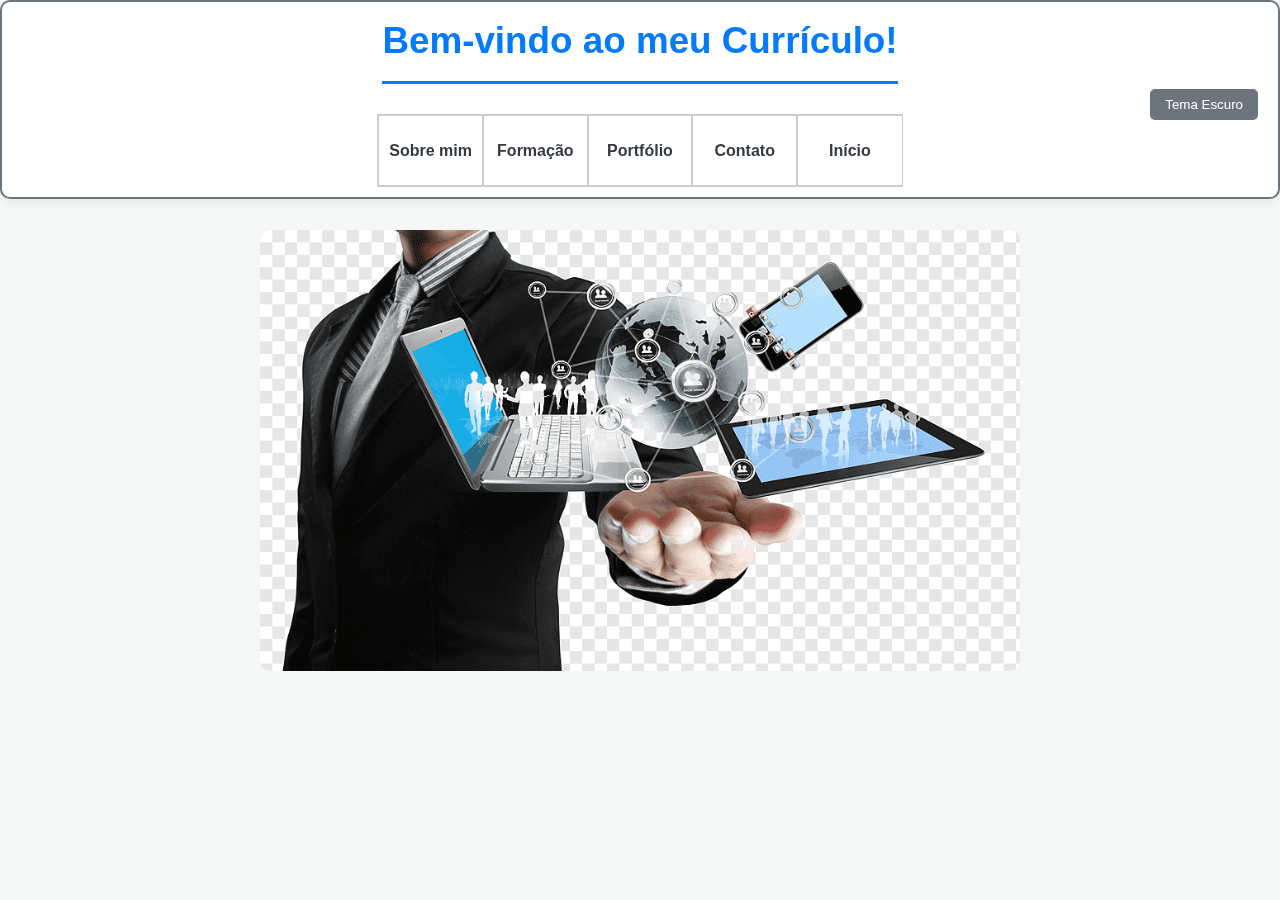
<file: index.html>
<!DOCTYPE html>
<html lang="pt-BR">
<head>
  <meta charset="UTF-8">
  <meta name="viewport" content="width=device-width, initial-scale=1.0">
  <title>Portfólio Pessoa (Currículo Online)</title>

      <!-- Link para o CSS. Este arquivo define o estilo e a responsividade. -->
  <link rel="stylesheet" href="styles.css">
</head>
<body>

      <!-- CABEÇALHO FIXO - Comum a todas as páginas -->
  <header class="main-header">
    <h1>Bem-vindo ao meu Currículo!</h1>
    <nav>
      <ul>
        <li><a href="sobre.html">Sobre mim</a></li>
        <li><a href="formacao.html">Formação</a></li>
        <li><a href="portfolio.html">Portfólio</a></li>
        <li><a href="contato.html">Contato</a></li>
        <li><a href="index.html">Início</a></li>
      </ul>
    </nav>
    <button id="theme-toggle">Alternar Tema</button>

  </header>
  <main>  
    <img src="imagem_de_TI.png" alt="Minha foto de apresentação">
  </main>

      <!-- LINK OBRIGATÓRIO PARA O JAVASCRIPT -->

  <script src="script.js"></script>
</body>
</html>
</file>
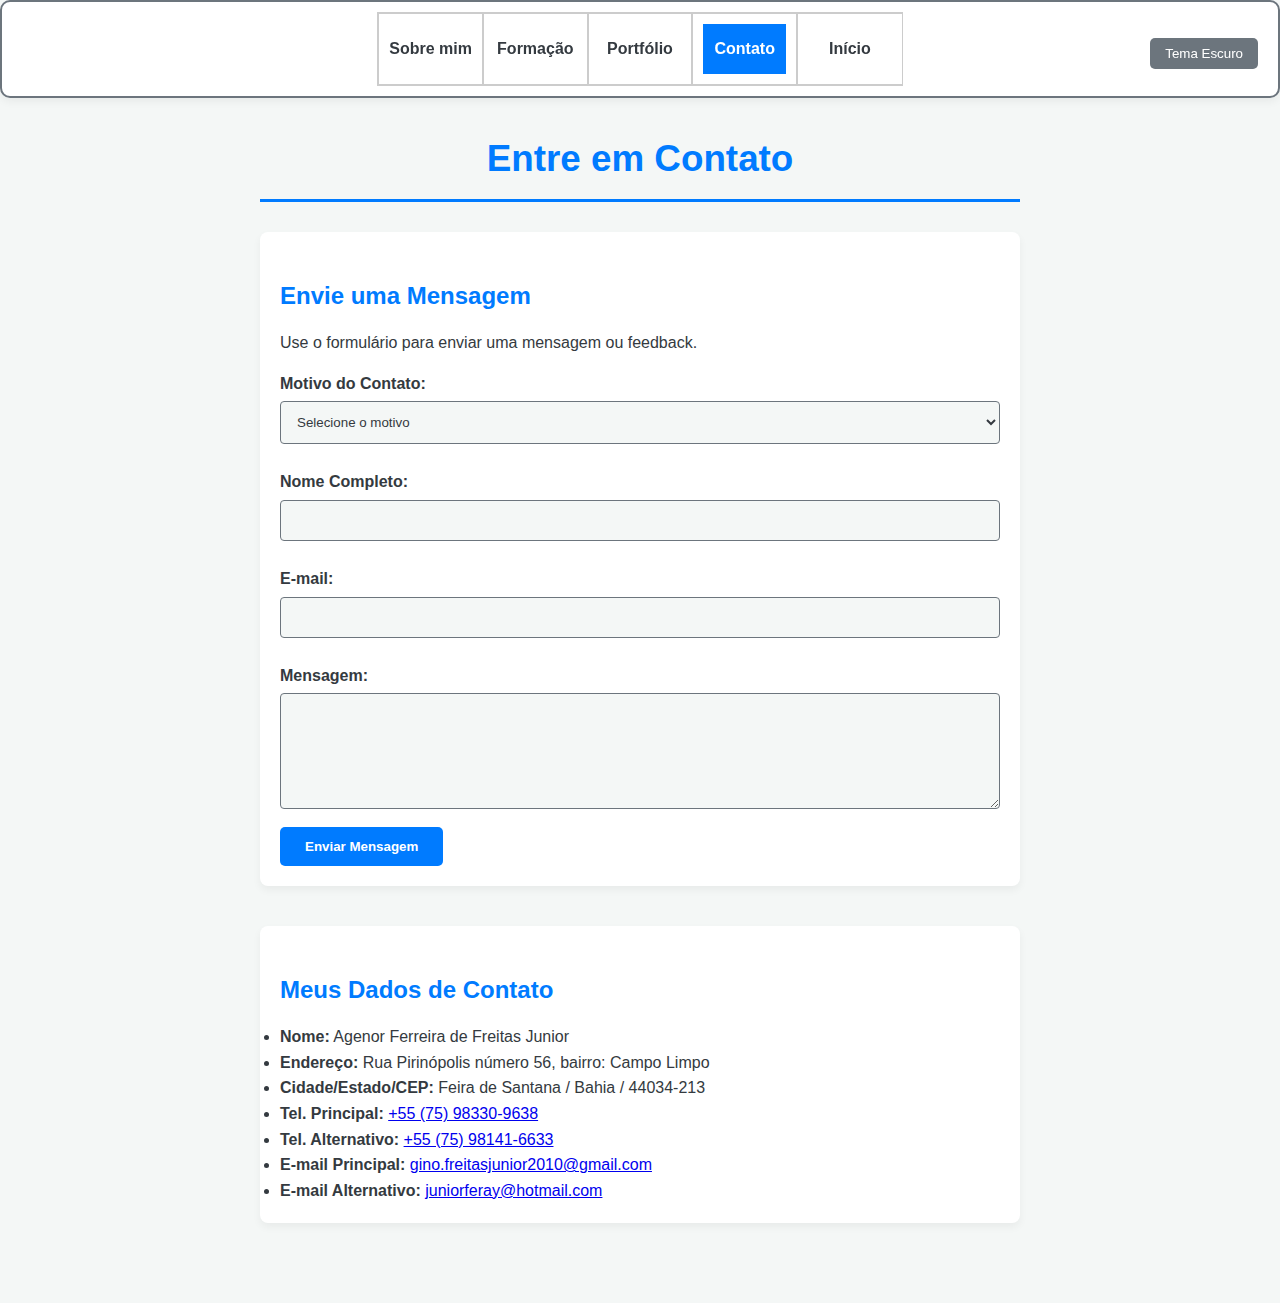
<file: contato.html>
<!DOCTYPE html>
<html lang="pt-BR">
<head>
    <meta charset="UTF-8">
    <meta name="viewport" content="width=device-width, initial-scale=1.0">
    <title>Portfólio Pessoal (Currículo Online) - Contato</title>
    <link rel="stylesheet" href="styles.css">
    <link rel="icon" href="favicon.png" type="image/png">
    <link rel="apple-touch-icon" href="apple-touch-icon.png">
    <meta name="apple-mobile-web-app-title" content="Portfólio Pessoal">
</head>
<body>

    <header class="main-header">

              <!-- CABEÇALHO FIXO - Comum a todas as páginas -->

        <nav>
            <ul class="nav-links-unificada">
                <li><a href="sobre.html">Sobre mim</a></li> 
                <li><a href="formacao.html">Formação</a></li>
                <li><a href="portfolio.html">Portfólio</a></li>
                <li><a href="contato.html" class="ativo">Contato</a></li>
                <li><a href="index.html">Início</a></li>

            </ul>
        </nav>
        <button id="theme-toggle">Tema Escuro</button>
    </header>

    <main>
        <!--Formulário para corresponder-->
        <h1>Entre em Contato</h1>
        
        <section class="contato-container">
            <h2>Envie uma Mensagem</h2>
            <p>Use o formulário para enviar uma mensagem ou feedback.</p>
            <form id="form-contato">
                <div>
                    <label for="tipo">Motivo do Contato:</label>
                    <select id="tipo" name="tipo" required>
                        <option value="" disabled selected>Selecione o motivo</option>
                        <option value="contato">Dúvida / Contato Profissional</option>
                        <option value="feedback">Feedback sobre o Portfólio</option>
                    </select>
                </div>
                <div>
                    <label for="nome">Nome Completo:</label>
                    <input type="text" id="nome" name="nome" required>
                </div>
                
                <div>
                    <label for="email">E-mail:</label>
                    <input type="email" id="email" name="email" required>
                </div>
                
                <div>
                    <label for="mensagem">Mensagem:</label>
                    <textarea id="mensagem" name="mensagem" rows="6" required></textarea>
                </div>
                
                <button type="submit">Enviar Mensagem</button>
            </form>
        </section>

        <section>

            <!--Texto de contato pessoal-->
            <h2>Meus Dados de Contato</h2>
            <ul class="dados-pessoais-lista">
                <li><strong>Nome:</strong> Agenor Ferreira de Freitas Junior</li>
                <li><strong>Endereço:</strong> Rua Pirinópolis número 56, bairro: Campo Limpo</li>
                <li><strong>Cidade/Estado/CEP:</strong> Feira de Santana / Bahia / 44034-213</li>
                <li><strong>Tel. Principal:</strong> <a href="tel:+5575983309638">+55 (75) 98330-9638</a></li>
                <li><strong>Tel. Alternativo:</strong> <a href="tel:+5575981416633">+55 (75) 98141-6633</a></li>
                <li><strong>E-mail Principal:</strong> <a href="mailto:gino.freitasjunior2010@gmail.com">gino.freitasjunior2010@gmail.com</a></li>
                <li><strong>E-mail Alternativo:</strong> <a href="mailto:juniorferay@hotmail.com">juniorferay@hotmail.com</a></li>
            </ul>
        </section>
    </main>

    <div id="modal-overlay" class="modal-overlay">
        <div class="modal-content">
            <h3 id="modal-title">Notificação</h3>
            <p id="modal-message">Mensagem de confirmação.</p>
            <button id="modal-close-btn">OK</button>
        </div>
    </div>
    
    <script src="script.js"></script>
</body>
</html>
</file>
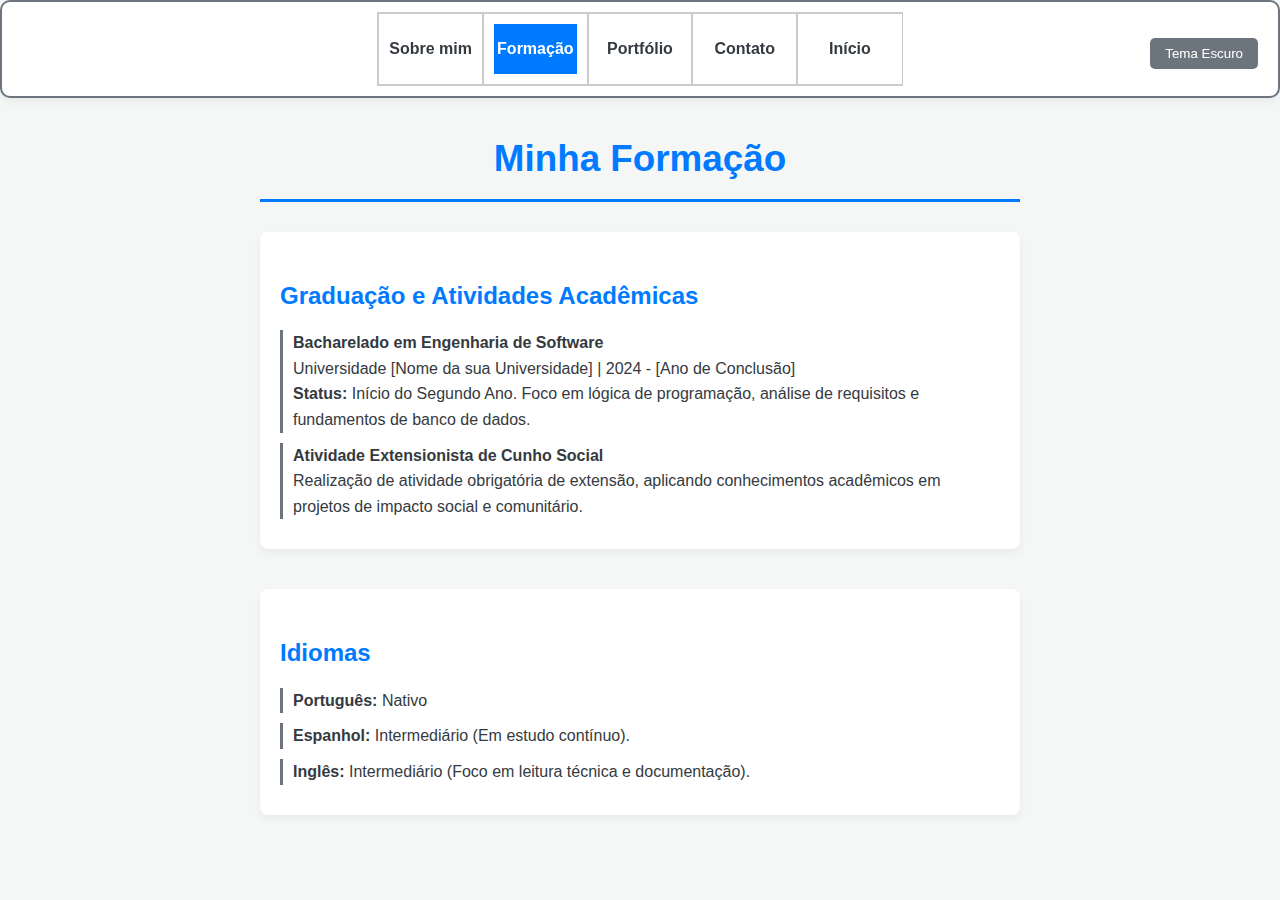
<file: formacao.html>
<!DOCTYPE html>
<html lang="pt-BR">
<head>
    <meta charset="UTF-8">
    <meta name="viewport" content="width=device-width, initial-scale=1.0">
    <title>Portfólio Pessoal (Currículo Online) - Formação</title>
    <link rel="stylesheet" href="styles.css">
    <link rel="icon" href="favicon.png" type="image/png">
    <link rel="apple-touch-icon" href="apple-touch-icon.png">
    <meta name="apple-mobile-web-app-title" content="Portfólio Pessoal">
</head>
<body>

    <header class="main-header">

        <!-- CABEÇALHO FIXO - Comum a todas as páginas -->

        <nav>
            <ul class="nav-links-unificada">
                <li><a href="sobre.html">Sobre mim</a></li> 
                <li><a href="formacao.html" class="ativo">Formação</a></li>
                <li><a href="portfolio.html">Portfólio</a></li>
                <li><a href="contato.html">Contato</a></li>
                <li><a href="index.html">Início</a></li>

            </ul>
        </nav>
        <button id="theme-toggle">Tema Escuro</button>
    </header>

    <main>
        
        <!--Texto sobre formação-->
        <h1>Minha Formação</h1>
        
        <section>
            <h2>Graduação e Atividades Acadêmicas</h2>
            <ul class="lista-detalhes">
                <li>
                    <strong>Bacharelado em Engenharia de Software</strong>
                    <p>Universidade [Nome da sua Universidade] | 2024 - [Ano de Conclusão]</p>
                    <p><strong>Status:</strong> Início do Segundo Ano. Foco em lógica de programação, análise de requisitos e fundamentos de banco de dados.</p>
                </li>
                <li>
                    <strong>Atividade Extensionista de Cunho Social</strong>
                    <p>Realização de atividade obrigatória de extensão, aplicando conhecimentos acadêmicos em projetos de impacto social e comunitário.</p>
                </li>
            </ul>
        </section>

        <section>
            <h2>Idiomas</h2>
            <ul class="lista-detalhes">
                <li>
                    <strong>Português:</strong> Nativo
                </li>
                <li>
                    <strong>Espanhol:</strong> Intermediário (Em estudo contínuo).
                </li>
                <li>
                    <strong>Inglês:</strong> Intermediário (Foco em leitura técnica e documentação).
                </li>
            </ul>
        </section>
    </main>

    <div id="modal-overlay" class="modal-overlay">
        <div class="modal-content">
            <h3 id="modal-title">Notificação</h3>
            <p id="modal-message">Mensagem de confirmação.</p>
            <button id="modal-close-btn">OK</button>
        </div>
    </div>
    
    <script src="script.js"></script>
</body>
</html>
</file>
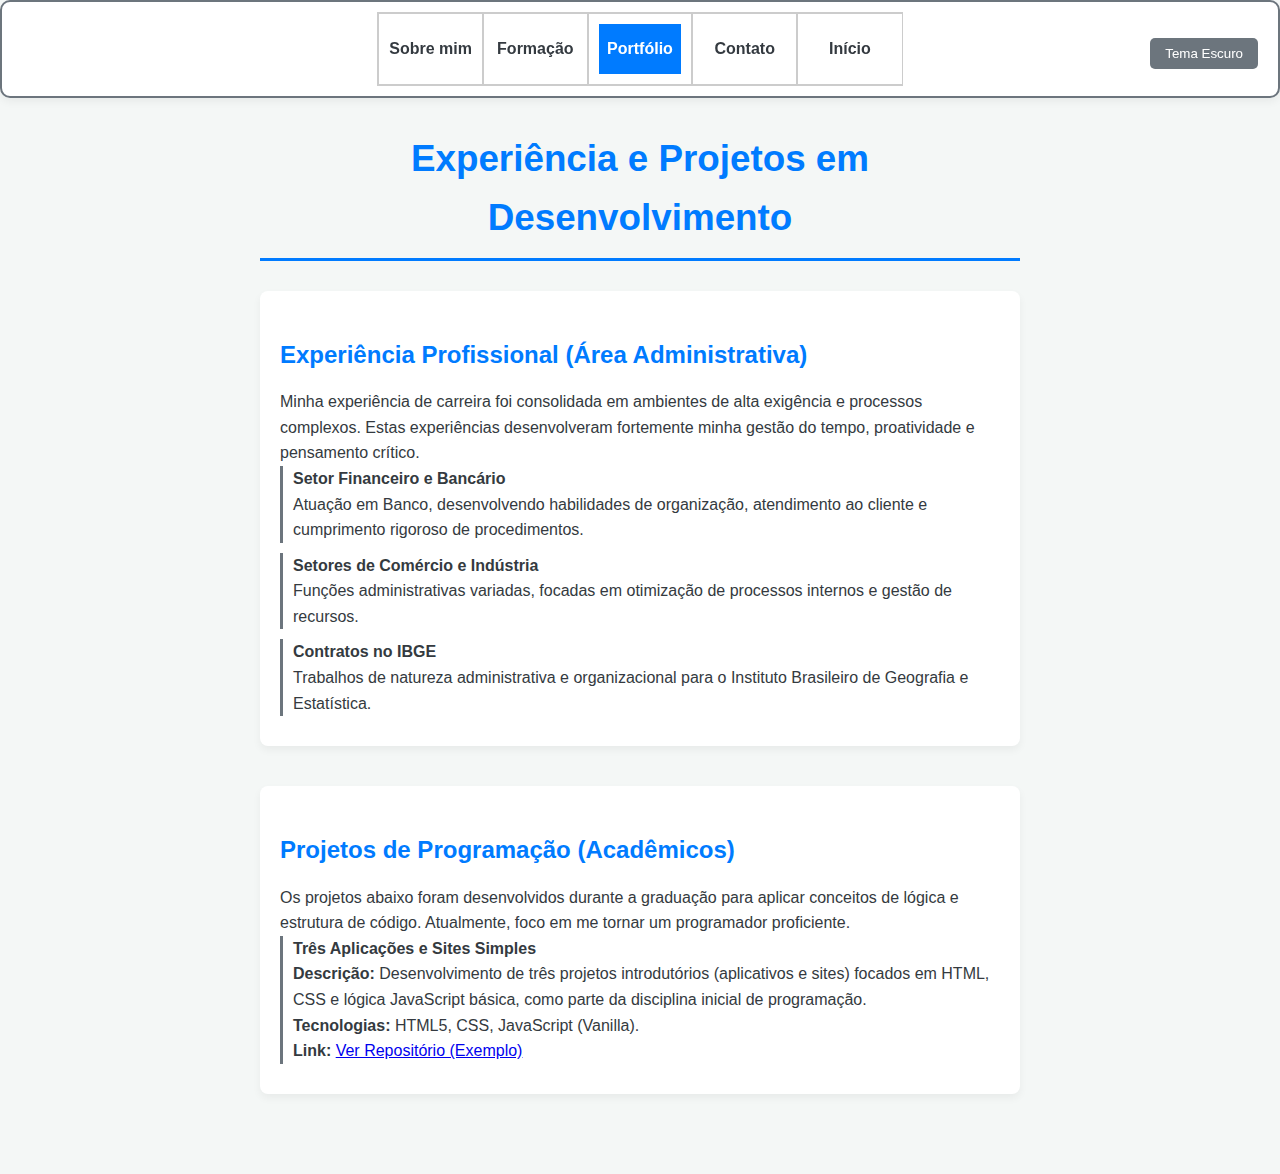
<file: portfolio.html>
<!DOCTYPE html>
<html lang="pt-BR">
<head>
    <meta charset="UTF-8">
    <meta name="viewport" content="width=device-width, initial-scale=1.0">
    <title>Portfólio Pessoal (Currículo Online) - Portfólio & Experiência</title>
    <link rel="stylesheet" href="styles.css">
    <link rel="icon" href="favicon.png" type="image/png">
    <link rel="apple-touch-icon" href="apple-touch-icon.png">
    <meta name="apple-mobile-web-app-title" content="Portfólio Pessoal">
</head>
<body>

    <header class="main-header">
        <!-- CABEÇALHO FIXO - Comum a todas as páginas -->

        <nav>
            <ul class="nav-links-unificada">
                <li><a href="sobre.html">Sobre mim</a></li> 
                <li><a href="formacao.html">Formação</a></li>
                <li><a href="portfolio.html" class="ativo">Portfólio</a></li>
                <li><a href="contato.html">Contato</a></li>
                <li><a href="index.html">Início</a></li>

            </ul>
        </nav>
        <button id="theme-toggle">Tema Escuro</button>
    </header>
    
        <!--Texto sobre experiências-->
    <main>
        <h1>Experiência e Projetos em Desenvolvimento</h1>
        
        <section>
            <h2>Experiência Profissional (Área Administrativa)</h2>
            <p>Minha experiência de carreira foi consolidada em ambientes de alta exigência e processos complexos. Estas experiências desenvolveram fortemente minha gestão do tempo, proatividade e pensamento crítico.</p>
            <ul class="lista-detalhes">
                <li>
                    <strong>Setor Financeiro e Bancário</strong>
                    <p>Atuação em Banco, desenvolvendo habilidades de organização, atendimento ao cliente e cumprimento rigoroso de procedimentos.</p>
                </li>
                <li>
                    <strong>Setores de Comércio e Indústria</strong>
                    <p>Funções administrativas variadas, focadas em otimização de processos internos e gestão de recursos.</p>
                </li>
                <li>
                    <strong>Contratos no IBGE</strong>
                    <p>Trabalhos de natureza administrativa e organizacional para o Instituto Brasileiro de Geografia e Estatística.</p>
                </li>
            </ul>
        </section>
        
        <section>
            <h2>Projetos de Programação (Acadêmicos)</h2>
            <p>Os projetos abaixo foram desenvolvidos durante a graduação para aplicar conceitos de lógica e estrutura de código. Atualmente, foco em me tornar um programador proficiente.</p>
            <ul class="lista-detalhes">
                <li>
                    <strong>Três Aplicações e Sites Simples</strong>
                    <p><strong>Descrição:</strong> Desenvolvimento de três projetos introdutórios (aplicativos e sites) focados em HTML, CSS e lógica JavaScript básica, como parte da disciplina inicial de programação.</p>
                    <p><strong>Tecnologias:</strong> HTML5, CSS, JavaScript (Vanilla).</p>
                    <p><strong>Link:</strong> <a href="#" target="_blank">Ver Repositório (Exemplo)</a></p>
                </li>
            </ul>
        </section>
    </main>

    <div id="modal-overlay" class="modal-overlay">
        <div class="modal-content">
            <h3 id="modal-title">Notificação</h3>
            <p id="modal-message">Mensagem de confirmação.</p>
            <button id="modal-close-btn">OK</button>
        </div>
    </div>
    
    <script src="script.js"></script>
</body>
</html>
</file>
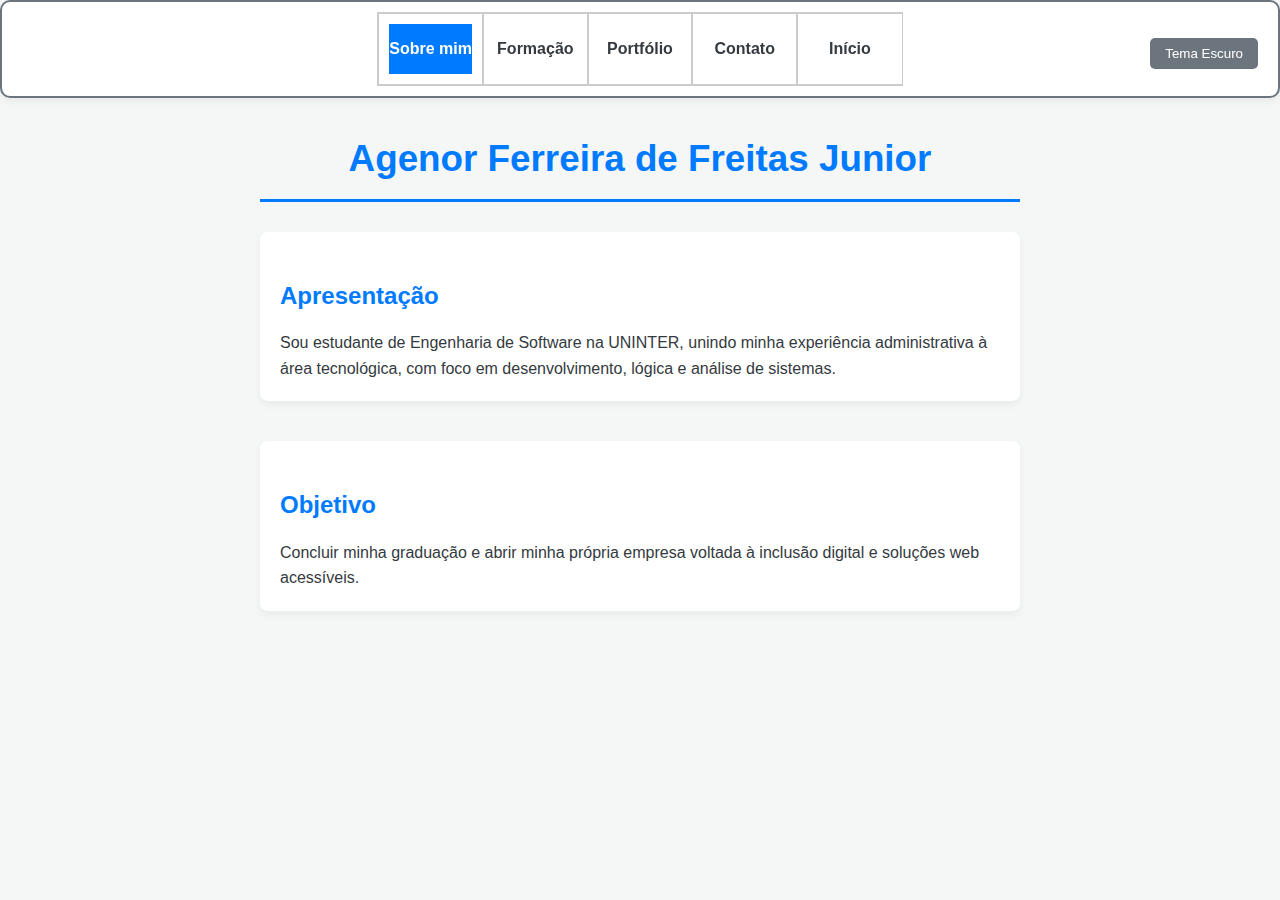
<file: sobre.html>
<!DOCTYPE html>
<html lang="pt-BR">
<head>
    <meta charset="UTF-8">
    <meta name="viewport" content="width=device-width, initial-scale=1.0">
    <title>Sobre Mim - Portfólio Pessoal</title>
    <link rel="stylesheet" href="styles.css">
    <link rel="icon" href="favicon.png" type="image/png">
    <link rel="apple-touch-icon" href="apple-touch-icon.png">
</head>
<body>
    <header class="main-header">
        <!-- CABEÇALHO FIXO - Comum a todas as páginas -->

        <nav>
            <ul>
                <li><a href="sobre.html" class="ativo">Sobre mim</a></li>
                <li><a href="formacao.html">Formação</a></li>
                <li><a href="portfolio.html">Portfólio</a></li>
                <li><a href="contato.html">Contato</a></li>
                <li><a href="index.html">Início</a></li>

            </ul>
        </nav>
        <button id="theme-toggle">Tema Escuro</button>
    </header>
        <!-- Campo de Apresentação -->
    <main>
        <h1>Agenor Ferreira de Freitas Junior</h1>

        <section>
            <h2>Apresentação</h2>
            <p>Sou estudante de Engenharia de Software na UNINTER, unindo minha experiência administrativa à área tecnológica, com foco em desenvolvimento, lógica e análise de sistemas.</p>
        </section>

        <section>
            <h2>Objetivo</h2>
            <p>Concluir minha graduação e abrir minha própria empresa voltada à inclusão digital e soluções web acessíveis.</p>
        </section>
    </main>

    <!-- Modal de confirmação (necessário para script.js) -->
    <div id="modal-overlay" class="modal-overlay">
        <div class="modal-content">
            <h3 id="modal-title">Notificação</h3>
            <p id="modal-message">Mensagem de confirmação.</p>
            <button id="modal-close-btn">OK</button>
        </div>
    </div>

    <script src="script.js"></script>
</body>
</html>
</file>
<file: styles.css>
/* -- Reset e Configurações Base -- */
* {
    margin: 0;
    padding: 0;
    box-sizing: border-box; /* Garante que padding e border não aumentem o tamanho do elemento */
}

:root {
    /* Variáveis para o Tema Claro */
    --cor-principal: #007bff; 
    --cor-secundaria: #6c757d;
    --cor-fundo: #f4f7f6;
    --cor-texto: #343a40;
    --cor-header: #ffffff;
    --cor-sombra: 0 4px 8px rgba(0, 0, 0, 0.05);
}

/* -- Tema Escuro -- */
body.dark-theme {
    --cor-principal: #90a8ff;
    --cor-secundaria: #adb5bd;
    --cor-fundo: #121212;
    --cor-texto: #e0e0e0;
    --cor-header: #1e1e1e;
    --cor-sombra: 0 4px 8px rgba(0, 0, 0, 0.4);
}

/* -- Corpo e Texto (Estilos Gerais)-- */
body {
    font-family: 'Segoe UI', Tahoma, Geneva, Verdana, sans-serif;
    background-color: var(--cor-fundo);
    color: var(--cor-texto);
    line-height: 1.6;
    transition: background-color 0.3s, color 0.3s; /* Transição suave para a troca de tema */
}

/* -- HEADER CENTRALIZADO COM 4 COLUNAS -- */
.main-header {
    position: fixed;
    top: 0;
    left: 0;
    width: 100%; /* centralizado e com largura reduzida */
    background-color: var(--cor-header);
    border: 2px solid var(--cor-secundaria);
    border-radius: 10px;
    box-shadow: var(--cor-sombra);
    z-index: 1000; /* Garante que o menu fique acima do conteúdo */
    display: flex;
    justify-content: center;
    flex-direction: column;
    align-items: center;
    padding: 10px 0;
    padding-bottom: 10px;
}

/* grade do menu */
.main-header nav ul {
    display: grid;
    grid-template-columns: repeat(5, 1fr);
    width: 100%;
    list-style: none;
    border-collapse: collapse;
    border: 1px solid #ccc; /* Define uma borda sólida cinza de 1 pixel */
}

.main-header nav ul li {
  border: 1px solid #ccc; /* Define uma borda sólida cinza de 1 pixel */
  padding: 10px; /* Adiciona um espaçamento interno para que o texto não fique colado na borda */
  margin: 0 0; /* Adiciona um espaçamento entre os itens da lista (opcional) */
}

.main-header nav ul li:last-child {
    border-right: none;
}


.main-header nav ul li a {
    display: block;
    text-align: center;
    padding: 12px 0;
    text-decoration: none;
    color: var(--cor-texto);
    font-weight: 600;
    transition: background-color 0.3s, color 0.3s;
}

.main-header nav ul li a:hover {
    background-color: rgba(0, 123, 255, 0.1);
    color: var(--cor-principal);
}

.main-header nav ul li a.ativo {
    background-color: var(--cor-principal);
    color: #fff;
}

/* Botão de troca de tema dentro do header */
#theme-toggle {
    position: absolute;
    right: 20px;
    margin-top: 10px;
    background-color: var(--cor-secundaria);
    color: var(--cor-header);
    border: none;
    padding: 8px 15px;
    border-radius: 5px;
    cursor: pointer;
    transition: background-color 0.2s, transform 0.1s;
}

#theme-toggle:hover {
    background-color: var(--cor-principal);
    transform: scale(1.05);
}

/* -- Layout principal -- */
main {
    padding-top: 130px; /* espaço extra para o header centralizado */
    max-width: 800px;
    margin: 0 auto;
    padding: 130px 20px 40px 20px;
}

h1 {
    color: var(--cor-principal);
    font-size: 2.3em;
    border-bottom: 3px solid var(--cor-principal);
    padding-bottom: 10px;
    margin-bottom: 30px;
    text-align: center;
}

h2 {
    color: var(--cor-principal);
    margin-top: 25px;
    margin-bottom: 15px;
}

section {
    margin-bottom: 40px;
    padding: 20px;
    background-color: var(--cor-header);
    border-radius: 8px;
    box-shadow: var(--cor-sombra);
}

/* -- Estilos Específicos para Conteúdo -- */
/* -- Listas de formação/PPortfólio/Soft Skills -- */
ul.lista-detalhes {
    list-style: none;
    padding: 0;
}

ul.lista-detalhes li {
    margin-bottom: 10px;
    padding-left: 10px;
    border-left: 3px solid var(--cor-secundaria);
}

/* -- Estilos de Formulário de Contato -- */
#form-contato label {
    display: block;
    margin-top: 15px;
    margin-bottom: 5px;
    font-weight: 600;
}

#form-contato input,
#form-contato textarea,
#form-contato select {
    width: 100%;
    padding: 12px;
    margin-bottom: 10px;
    border: 1px solid var(--cor-secundaria);
    border-radius: 4px;
    background-color: var(--cor-fundo);
    color: var(--cor-texto);
}

#form-contato button[type="submit"] {
    background-color: var(--cor-principal);
    color: white;
    padding: 12px 25px;
    border: none;
    border-radius: 5px;
    cursor: pointer;
    font-weight: 700;
}

#form-contato button[type="submit"]:hover {
    background-color: #0056b3;
}

/* -- Modal de Confirmação (JS) -- */
/* Modal personalizado --*/
.modal-overlay {
    position: fixed;
    top: 0;
    left: 0;
    width: 100%;
    height: 100%;
    background-color: rgba(0, 0, 0, 0.7);
    display: none;
    justify-content: center;
    align-items: center;
    z-index: 2000;
    opacity: 0;
    transition: opacity 0.3s;
}

.modal-overlay.show {
    display: flex;
    opacity: 1;
}

.modal-content {
    background-color: var(--cor-header);
    color: var(--cor-texto);
    padding: 30px;
    border-radius: 10px;
    text-align: center;
    max-width: 400px;
    box-shadow: 0 5px 15px rgba(0, 0, 0, 0.3);
    border: 3px solid;
}

/* -- Mídia Queries (Responsividade) -- */
/* -- Estilos aplicados para telas menores que 768px (Smartphones e tablets pequenos) -- */
@media (max-width: 768px) {
    .main-header {
        width: 95%;
    }

    .main-header nav ul {
        grid-template-columns: 1fr;
    }

    #theme-toggle {
        width: 30%;
        margin: 10px auto 0;
        position: absolute;
        right: 10px;
        margin-top: 5px;
    }

    main {
        padding-top: 200px;
    }
}

/* Garante que a imagem se adapte ao tamanho da tela */
img {
  width: 100%;          /* ocupa toda a largura disponível */
  height: auto;         /* mantém a proporção original */
  max-width: 800px;     /* limite máximo opcional */
  display: block;       /* remove espaços em branco abaixo */
  margin: 100px auto 0;       /* centraliza horizontalmente */
  border-radius: 10px;  /* deixa os cantos levemente arredondados (opcional) */
}
</file>
